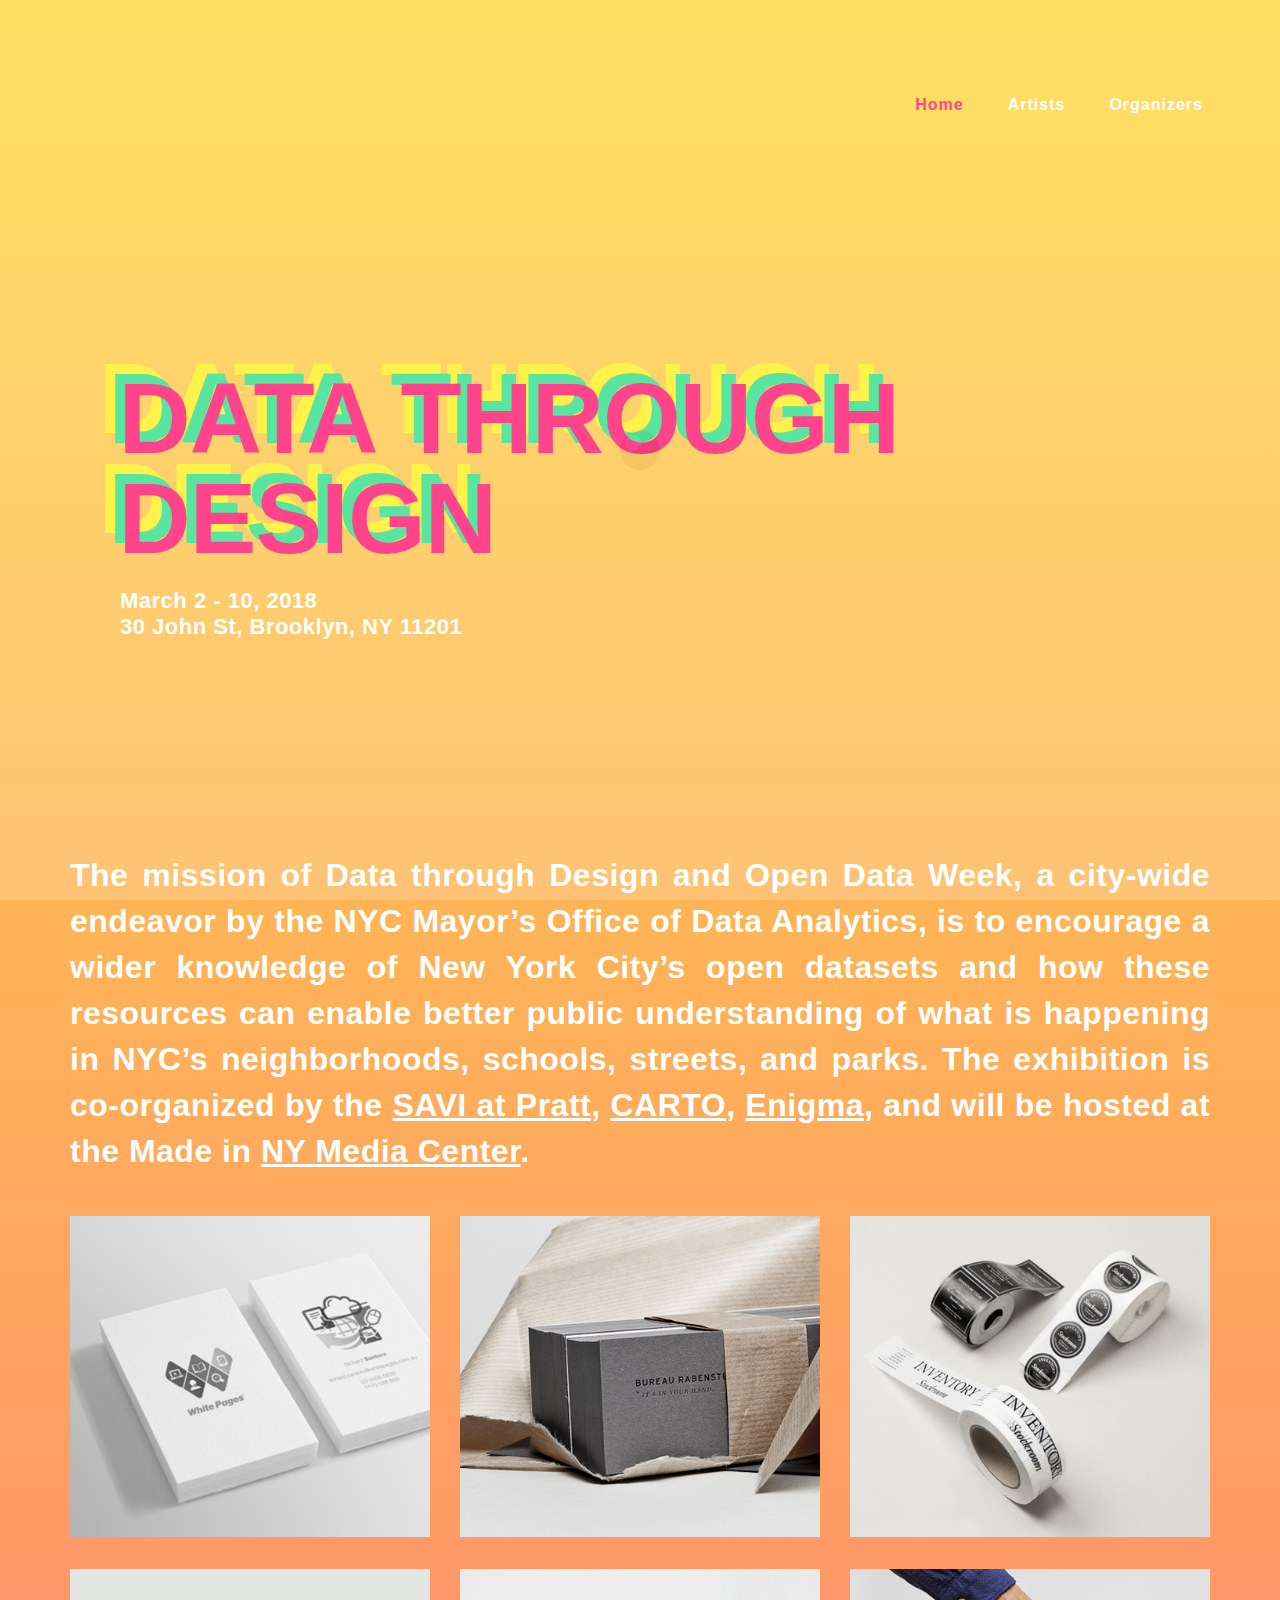
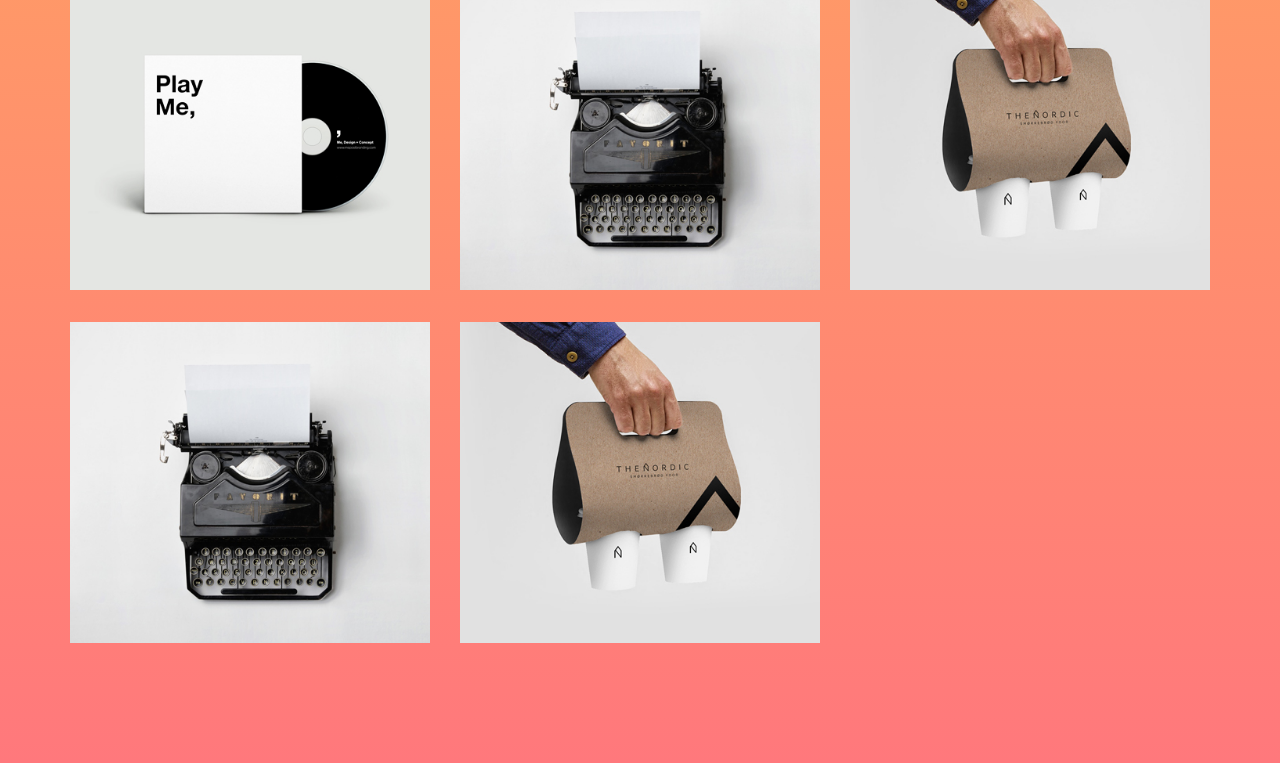
<file: index.html>
<!DOCTYPE html>
<html lang="en">
<head>

<meta charset="UTF-8">
<meta http-equiv="X-UA-Compatible" content="IE=Edge">
<meta name="description" content="">
<meta name="keywords" content="">
<meta name="author" content="">
<meta name="viewport" content="width=device-width, initial-scale=1, maximum-scale=1">

<title>Data Through Design</title>

<link rel="stylesheet" href="css/bootstrap.min.css">
<link rel="stylesheet" href="css/font-awesome.min.css">

<!-- Main css -->
<link rel="stylesheet" href="css/style.css">
<link href="https://fonts.googleapis.com/css?family=Work+Sans:300,400,700" rel="stylesheet">
<link href="https://fonts.googleapis.com/css?family=Montserrat" rel="stylesheet">
</head>
<body>

<!-- PRE LOADER -->

<div class="preloader">
     <div class="sk-spinner sk-spinner-wordpress">
          <span class="sk-inner-circle"></span>
     </div>
</div>

<!-- Navigation section  -->

<div class="navbar navbar-default navbar-static-top" role="navigation">
     <div class="container">

          <div class="navbar-header">
               <button class="navbar-toggle" data-toggle="collapse" data-target=".navbar-collapse">
                    <span class="icon icon-bar"></span>
                    <span class="icon icon-bar"></span>
                    <span class="icon icon-bar"></span>
               </button>
            <!--    <a href="index.html" class="navbar-brand"><i class="fa fa-magnet"></i></a> -->
          </div>
          <div class="collapse navbar-collapse">
               <ul class="nav navbar-nav navbar-right">
                    <li class="active"><a href="index.html">Home</a></li>
                    <!-- <li><a href="about.html">Our Studio</a></li> -->
                    <li><a href="blog.html">Artists</a></li>
                    <li><a href="contact.html">Organizers</a></li>
               </ul>
          </div>

  </div>
</div>

<!-- Home Section -->

<section id="home">
     <div class="container">
          <div class="row">

               <div class="col-md-12 col-sm-12">
                     <h1 class="intro-title" > <span id="text3">DATA THROUGH DESIGN  </span><span id="text2">DATA THROUGH DESIGN  </span><span id="text0">DATA THROUGH DESIGN  </span></h1>
                    <!-- <hr> -->
                    <h2 class = 'title-desc'>
                    <span>March 2 - 10, 2018 </span>
                    <br>
                    <span>30 John St, Brooklyn, NY 11201</span>
                </h2>
               </div>

          </div>
     </div>
</section>

<!-- Portfolio Section -->

<section id="portfolio">
     <div class="container">
          <div class='row'>
               <div class="col-md-12 col-sm-12 text-center">
                    <h2>The mission of Data through Design and Open Data Week, a city-wide endeavor by the NYC Mayor’s Office of Data Analytics, is to encourage a wider knowledge of New York City’s open datasets and how these resources can enable better public understanding of what is happening in NYC’s neighborhoods, schools, streets, and parks. The exhibition is co-organized by the  <a href="https://commons.pratt.edu/savi/" target="_blank"><u>SAVI at Pratt</u></a>, <a href="https://carto.com" target="_blank"><u>CARTO</u></a>, <a href="https://www.enigma.com/" target="_blank"><u>Enigma</u></a>, and will be hosted at the Made in <a href="http://nymediacenter.com/"><u>NY Media Center</u></a>. 
                     </h2>
               </div>

          </div>
          <div class="row">

               <div class="col-md-4 col-sm-6">
                    <a href="single-project.html">
                         <div class="portfolio-thumb">
                              <img src="images/portfolio-img1.jpg" class="img-responsive" alt="Portfolio">
                                   <div class="portfolio-overlay">
                                        <div class="portfolio-item">
                                             <h3>Project Name</h3>
                                             <small>Brand Identity</small>
                                        </div>
                                   </div>
                         </div>
                    </a>
               </div>

               <div class="col-md-4 col-sm-6">
                    <a href="single-project.html">
                         <div class="portfolio-thumb">
                              <img src="images/portfolio-img2.jpg" class="img-responsive" alt="Portfolio">
                                   <div class="portfolio-overlay">
                                        <div class="portfolio-item">
                                             <h3>Project Name</h3>
                                             <small>Web Development</small>
                                        </div>
                                   </div>
                         </div>
                    </a>
               </div>

               <div class="col-md-4 col-sm-6">
                    <a href="single-project.html">
                         <div class="portfolio-thumb">
                              <img src="images/portfolio-img3.jpg" class="img-responsive" alt="Portfolio">
                                   <div class="portfolio-overlay">
                                        <div class="portfolio-item">
                                             <h3>Project Name</h3>
                                             <small>Mobile App</small>
                                        </div>
                                   </div>
                         </div>
                    </a>
               </div>

               <div class="col-md-4 col-sm-6">
                    <a href="single-project.html">
                         <div class="portfolio-thumb">
                              <img src="images/portfolio-img4.jpg" class="img-responsive" alt="Portfolio">
                                   <div class="portfolio-overlay">
                                        <div class="portfolio-item">
                                             <h3>Project Name</h3>
                                             <small>Logo Design</small>
                                        </div>
                                   </div>
                         </div>
                    </a>
               </div>

               <div class="col-md-4 col-sm-6">
                    <a href="single-project.html">
                         <div class="portfolio-thumb">
                              <img src="images/portfolio-img5.jpg" class="img-responsive" alt="Portfolio">
                                   <div class="portfolio-overlay">
                                        <div class="portfolio-item">
                                             <h3>Project Name</h3>
                                             <small>Social marketing</small>
                                        </div>
                                   </div>
                         </div>
                    </a>
               </div>

               <div class="col-md-4 col-sm-6">
                    <a href="single-project.html">
                         <div class="portfolio-thumb">
                              <img src="images/portfolio-img6.jpg" class="img-responsive" alt="Portfolio">
                                   <div class="portfolio-overlay">
                                        <div class="portfolio-item">
                                             <h3>Project Name</h3>
                                             <small>Fyler Design</small>
                                        </div>
                                   </div>
                         </div>
                    </a>
               </div>
               <div class="col-md-4 col-sm-6">
                    <a href="single-project.html">
                         <div class="portfolio-thumb">
                              <img src="images/portfolio-img5.jpg" class="img-responsive" alt="Portfolio">
                                   <div class="portfolio-overlay">
                                        <div class="portfolio-item">
                                             <h3>Project Name</h3>
                                             <small>Social marketing</small>
                                        </div>
                                   </div>
                         </div>
                    </a>
               </div>

               <div class="col-md-4 col-sm-6">
                    <a href="single-project.html">
                         <div class="portfolio-thumb">
                              <img src="images/portfolio-img6.jpg" class="img-responsive" alt="Portfolio">
                                   <div class="portfolio-overlay">
                                        <div class="portfolio-item">
                                             <h3>Project Name</h3>
                                             <small>Fyler Design</small>
                                        </div>
                                   </div>
                         </div>
                    </a>
               </div>

               <!-- <div class="col-md-12 col-sm-12 text-center">
                    <h3>hello, if you interest working together. just send message <a href="contact.html">contact page</a></h3>
               </div> -->

          </div>
     </div>
</section>

<!-- Footer Section -->

<!-- <footer>
     <div class="container">
          <div class="row">

               <div class="col-md-3 col-sm-3">
                    <i class="fa fa-magnet"></i>
               </div>

               <div class="col-md-4 col-sm-4">
                    <p>124 Market Street, Suite 3570 San Francisco, CA 3042 United States</p>
               </div>

               <div class="col-md-offset-1 col-md-4 col-sm-offset-1 col-sm-3">
                    <p><a href="mailto:youremail@gmail.com">hello@yourstudio.co</a></p>
                    <p>(+01) 2048937 / 02 203403</p>
               </div>

               <div class="clearfix col-md-12 col-sm-12">
                    <hr>
               </div>

               <div class="col-md-6 col-sm-6">
                    <div class="footer-copyright">
                         <p>© 2016 Magnet Studio | All Rights Reserved.</p>
                    </div>
               </div>

               <div class="col-md-6 col-sm-6">
                    <ul class="social-icon">
                         <li><a href="#" class="fa fa-facebook"></a></li>
                         <li><a href="#" class="fa fa-twitter"></a></li>
                         <li><a href="#" class="fa fa-linkedin"></a></li>
                    </ul>
               </div>
               
          </div>
     </div>
</footer>
 -->

<!-- SCRIPTS -->

<script src="js/jquery.js"></script>
<script src="js/bootstrap.min.js"></script>
<script src="js/custom.js"></script>

</body>
</html>
</file>
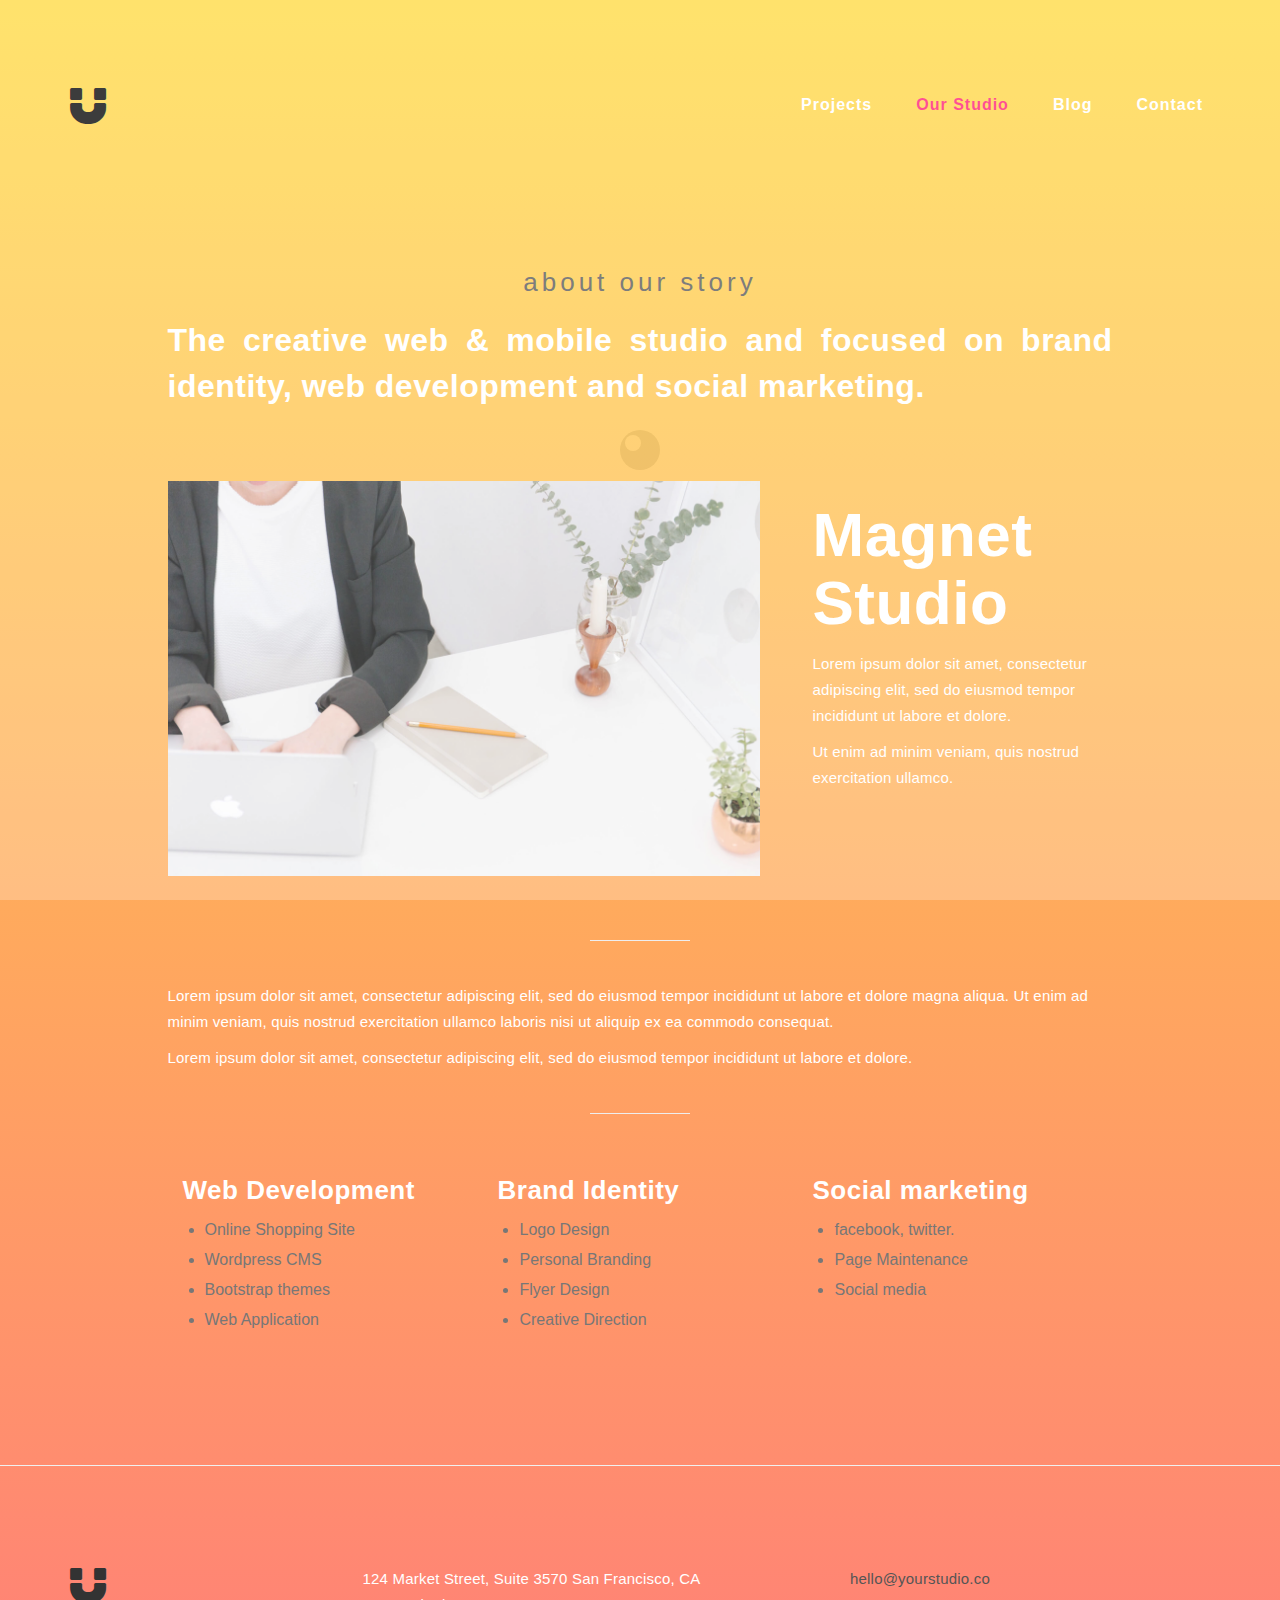
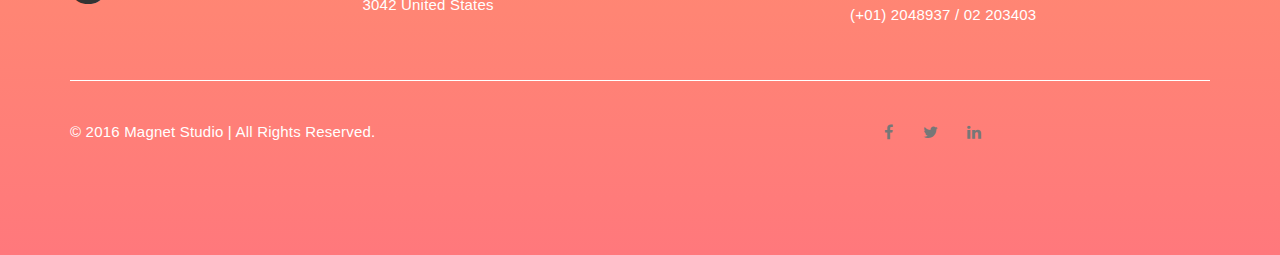
<file: about.html>
<!DOCTYPE html>
<html lang="en">
<head>

<meta charset="UTF-8">
<meta http-equiv="X-UA-Compatible" content="IE=Edge">
<meta name="description" content="">
<meta name="keywords" content="">
<meta name="author" content="">
<meta name="viewport" content="width=device-width, initial-scale=1, maximum-scale=1">

<title>Magnet - Minimal Portfolio Template</title>

<link rel="stylesheet" href="css/bootstrap.min.css">
<link rel="stylesheet" href="css/font-awesome.min.css">

<!-- Main css -->
<link rel="stylesheet" href="css/style.css">
<link href="https://fonts.googleapis.com/css?family=Work+Sans:300,400,700" rel="stylesheet">

</head>
<body>

<!-- PRE LOADER -->

<div class="preloader">
     <div class="sk-spinner sk-spinner-wordpress">
          <span class="sk-inner-circle"></span>
     </div>
</div>

<!-- Navigation section  -->

<div class="navbar navbar-default navbar-static-top" role="navigation">
     <div class="container">

          <div class="navbar-header">
               <button class="navbar-toggle" data-toggle="collapse" data-target=".navbar-collapse">
                    <span class="icon icon-bar"></span>
                    <span class="icon icon-bar"></span>
                    <span class="icon icon-bar"></span>
               </button>
               <a href="index.html" class="navbar-brand"><i class="fa fa-magnet"></i></a>
          </div>
          <div class="collapse navbar-collapse">
               <ul class="nav navbar-nav navbar-right">
                    <li><a href="index.html">Projects</a></li>
                    <li class="active"><a href="about.html">Our Studio</a></li>
                    <li><a href="blog.html">Blog</a></li>
                    <li><a href="contact.html">Contact</a></li>
               </ul>
          </div>

  </div>
</div>


<!-- About Section -->

<section id="about">
     <div class="container">
          <div class="row">

               <div class="col-md-offset-1 col-md-10 col-sm-12">
                    <div class="section-title">
                         <h3>about our story</h3>
                         <h2>The creative web & mobile studio and focused on brand identity, web development and social marketing.</h2>
                    </div>

                    <div class="col-md-8 col-sm-12">
                         <img src="images/about-image.jpg" class="img-responsive" alt="About">
                    </div>

                    <div class="col-md-4 col-sm-12">
                         <h1>Magnet Studio</h1>
                         <p>Lorem ipsum dolor sit amet, consectetur adipiscing elit, sed do eiusmod tempor incididunt ut labore et dolore.</p>
                         <p>Ut enim ad minim veniam, quis nostrud exercitation ullamco.</p>
                    </div>

                    <div class="clearfix"></div>

                     <hr>

                    <p>Lorem ipsum dolor sit amet, consectetur adipiscing elit, sed do eiusmod tempor incididunt ut labore et dolore magna aliqua. Ut enim ad minim veniam, quis nostrud exercitation ullamco laboris nisi ut aliquip ex ea commodo consequat.</p>
                    <p>Lorem ipsum dolor sit amet, consectetur adipiscing elit, sed do eiusmod tempor incididunt ut labore et dolore.</p>

                    <hr>

                    <div class="col-md-4 col-sm-6">
                         <h3>Web Development</h3>
                         <ul>
                              <li>Online Shopping Site</li>
                              <li>Wordpress CMS</li>
                              <li>Bootstrap themes</li>
                              <li>Web Application</li>
                         </ul>
                    </div>

                    <div class="col-md-4 col-sm-6">
                         <h3>Brand Identity</h3>
                         <ul>
                              <li>Logo Design</li>
                              <li>Personal Branding</li>
                              <li>Flyer Design</li>
                              <li>Creative Direction</li>
                         </ul>
                    </div>

                    <div class="col-md-4 col-sm-6">
                         <h3>Social marketing</h3>
                         <ul>
                              <li>facebook, twitter.</li>
                              <li>Page Maintenance</li>
                              <li>Social media</li>
                         </ul>
                    </div>
               </div>

          </div>
     </div>
</section>

<!-- Footer Section -->

<footer>
     <div class="container">
          <div class="row">

               <div class="col-md-3 col-sm-3">
                    <i class="fa fa-magnet"></i>
               </div>

               <div class="col-md-4 col-sm-4">
                    <p>124 Market Street, Suite 3570 San Francisco, CA 3042 United States</p>
               </div>

               <div class="col-md-offset-1 col-md-4 col-sm-offset-1 col-sm-3">
                    <p><a href="mailto:youremail@gmail.com">hello@yourstudio.co</a></p>
                    <p>(+01) 2048937 / 02 203403</p>
               </div>

               <div class="clearfix col-md-12 col-sm-12">
                    <hr>
               </div>

               <div class="col-md-6 col-sm-6">
                    <div class="footer-copyright">
                         <p>© 2016 Magnet Studio | All Rights Reserved.</p>
                    </div>
               </div>

               <div class="col-md-6 col-sm-6">
                    <ul class="social-icon">
                         <li><a href="#" class="fa fa-facebook"></a></li>
                         <li><a href="#" class="fa fa-twitter"></a></li>
                         <li><a href="#" class="fa fa-linkedin"></a></li>
                    </ul>
               </div>
               
          </div>
     </div>
</footer>


<!-- SCRIPTS -->

<script src="js/jquery.js"></script>
<script src="js/bootstrap.min.js"></script>
<script src="js/custom.js"></script>

</body>
</html>
</file>
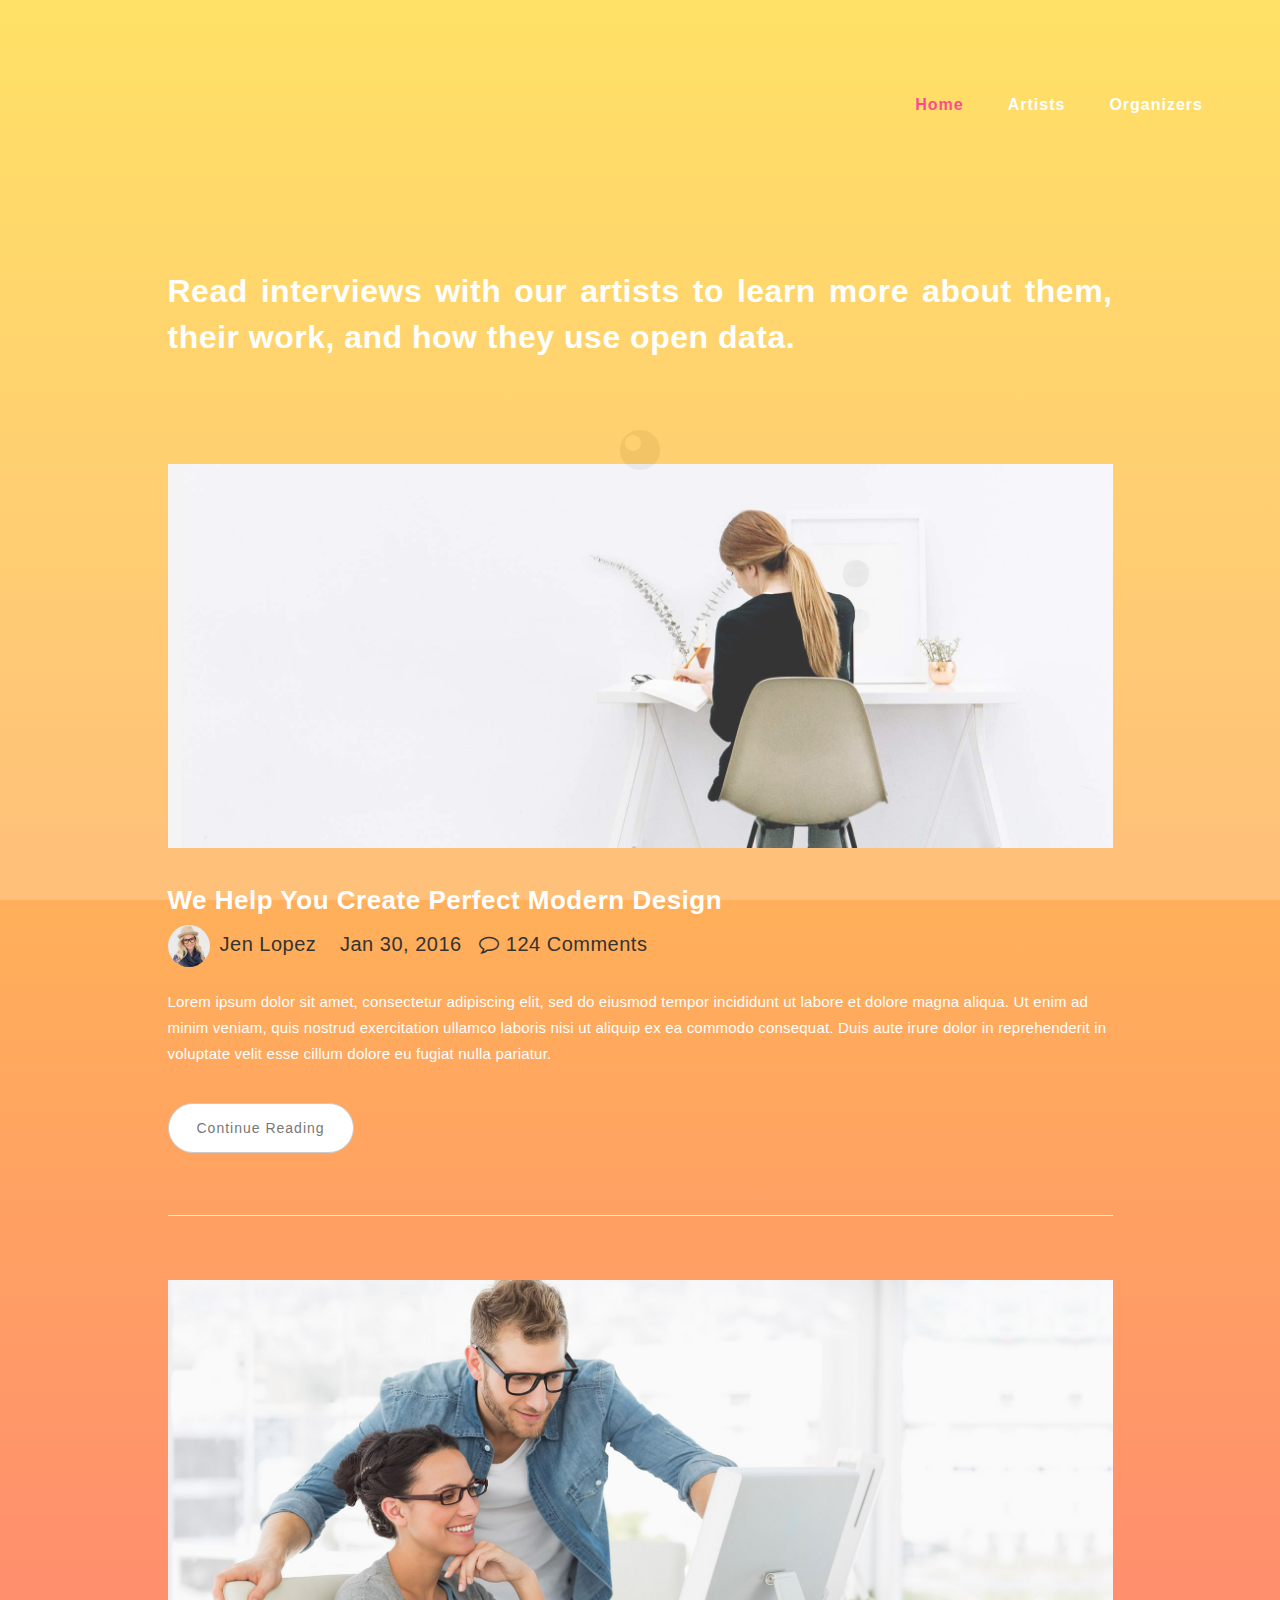
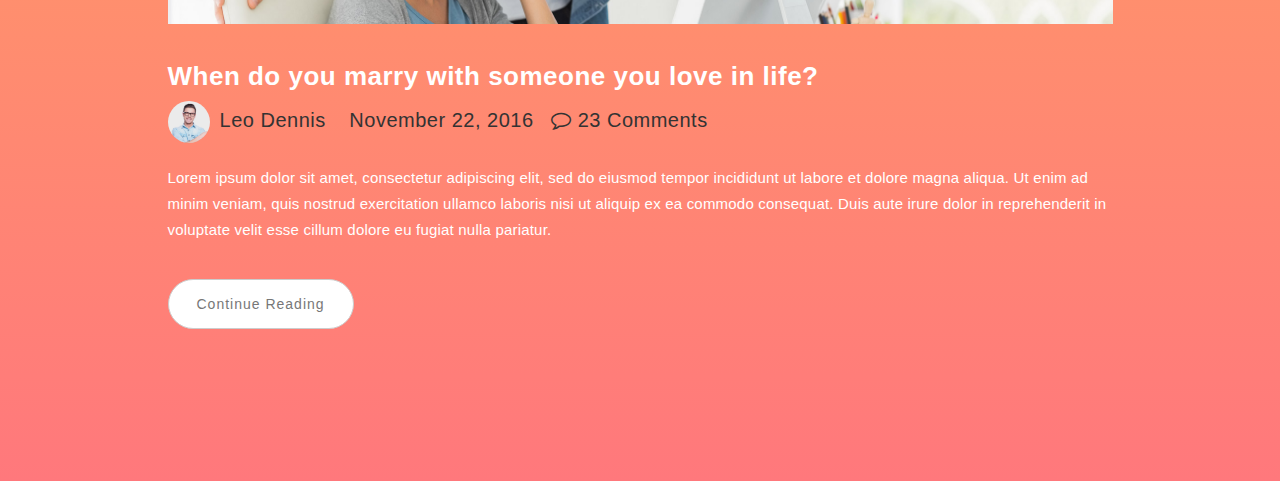
<file: blog.html>
<!DOCTYPE html>
<html lang="en">
<head>

<meta charset="UTF-8">
<meta http-equiv="X-UA-Compatible" content="IE=Edge">
<meta name="description" content="">
<meta name="keywords" content="">
<meta name="author" content="">
<meta name="viewport" content="width=device-width, initial-scale=1, maximum-scale=1">

<title>Data Through Design</title>

<link rel="stylesheet" href="css/bootstrap.min.css">
<link rel="stylesheet" href="css/font-awesome.min.css">

<!-- Main css -->
<link rel="stylesheet" href="css/style.css">
<link href="https://fonts.googleapis.com/css?family=Work+Sans:300,400,700" rel="stylesheet">
<link href="https://fonts.googleapis.com/css?family=Montserrat" rel="stylesheet">
</head>
<body>

<!-- PRE LOADER -->

<div class="preloader">
     <div class="sk-spinner sk-spinner-wordpress">
          <span class="sk-inner-circle"></span>
     </div>
</div>

<!-- Navigation section  -->

<div class="navbar navbar-default navbar-static-top" role="navigation">
     <div class="container">

          <div class="navbar-header">
               <button class="navbar-toggle" data-toggle="collapse" data-target=".navbar-collapse">
                    <span class="icon icon-bar"></span>
                    <span class="icon icon-bar"></span>
                    <span class="icon icon-bar"></span>
               </button>
              <!--  <a href="index.html" class="navbar-brand"><i class="fa fa-magnet"></i></a> -->
          </div>
          <div class="collapse navbar-collapse">
               <ul class="nav navbar-nav navbar-right">
                    <li class="active"><a href="index.html">Home</a></li>
                    <!-- <li><a href="about.html">Our Studio</a></li> -->
                    <li><a href="blog.html">Artists</a></li>
                    <li><a href="contact.html">Organizers</a></li>
               </ul>
          </div>

  </div>
</div>


<!-- Blog Section -->

<section id="blog">
     <div class="container">
          <div class="row">

               <div class="col-md-offset-1 col-md-10 col-sm-12">
                    <div class="section-title">
                         <h2>Read interviews with our artists to learn more about them, their work, and how they use open data.</h2>
                    </div>

                    <div class="blog-post-thumb">
                         <div class="blog-post-image">
                              <a href="single-post.html">
                                   <img src="images/blog-image1.jpg" class="img-responsive" alt="Blog Image">
                              </a>
                         </div>
                         <div class="blog-post-title">
                              <h3><a href="single-post.html">We Help You Create Perfect Modern Design</a></h3>
                         </div>
                         <div class="blog-post-format">
                              <span><a href="#"><img src="images/author-image1.jpg" class="img-responsive img-circle"> Jen Lopez</a></span>
                              <span><i class="fa fa-date"></i> Jan 30, 2016</span>
                              <span><a href="#"><i class="fa fa-comment-o"></i> 124 Comments</a></span>
                         </div>
                         <div class="blog-post-des">
                              <p>Lorem ipsum dolor sit amet, consectetur adipiscing elit, sed do eiusmod tempor incididunt ut labore et dolore magna aliqua. Ut enim ad minim veniam, quis nostrud exercitation ullamco laboris nisi ut aliquip ex ea commodo consequat. Duis aute irure dolor in reprehenderit in voluptate velit esse cillum dolore eu fugiat nulla pariatur.</p>
                              <a href="single-post.html" class="btn btn-default">Continue Reading</a>
                         </div>
                    </div>

                    <div class="blog-post-thumb">
                         <div class="blog-post-image">
                              <a href="single-post.html">
                                   <img src="images/blog-image2.jpg" class="img-responsive" alt="Blog Image">
                              </a>
                         </div>
                         <div class="blog-post-title">
                              <h3><a href="single-post.html">When do you marry with someone you love in life?</a></h3>
                         </div>
                         <div class="blog-post-format">
                              <span><a href="#"><img src="images/author-image2.jpg" class="img-responsive img-circle"> Leo Dennis</a></span>
                              <span><i class="fa fa-date"></i> November 22, 2016</span>
                              <span><a href="#"><i class="fa fa-comment-o"></i> 23 Comments</a></span>
                         </div>
                         <div class="blog-post-des">
                              <p>Lorem ipsum dolor sit amet, consectetur adipiscing elit, sed do eiusmod tempor incididunt ut labore et dolore magna aliqua. Ut enim ad minim veniam, quis nostrud exercitation ullamco laboris nisi ut aliquip ex ea commodo consequat. Duis aute irure dolor in reprehenderit in voluptate velit esse cillum dolore eu fugiat nulla pariatur.</p>
                              <a href="single-post.html" class="btn btn-default">Continue Reading</a>
                         </div>
                    </div>
               </div>

          </div>
     </div>
</section>

<!-- Footer Section -->

<!-- <footer>
     <div class="container">
          <div class="row">

               <div class="col-md-3 col-sm-3">
                    <i class="fa fa-magnet"></i>
               </div>

               <div class="col-md-4 col-sm-4">
                    <p>124 Market Street, Suite 3570 San Francisco, CA 3042 United States</p>
               </div>

               <div class="col-md-offset-1 col-md-4 col-sm-offset-1 col-sm-3">
                    <p><a href="mailto:youremail@gmail.com">hello@yourstudio.co</a></p>
                    <p>(+01) 2048937 / 02 203403</p>
               </div>

               <div class="clearfix col-md-12 col-sm-12">
                    <hr>
               </div>

               <div class="col-md-6 col-sm-6">
                    <div class="footer-copyright">
                         <p>© 2016 Magnet Studio | All Rights Reserved.</p>
                    </div>
               </div>

               <div class="col-md-6 col-sm-6">
                    <ul class="social-icon">
                         <li><a href="#" class="fa fa-facebook"></a></li>
                         <li><a href="#" class="fa fa-twitter"></a></li>
                         <li><a href="#" class="fa fa-linkedin"></a></li>
                    </ul>
               </div>
               
          </div>
     </div>
</footer>
 -->

<!-- SCRIPTS -->

<script src="js/jquery.js"></script>
<script src="js/bootstrap.min.js"></script>
<script src="js/custom.js"></script>

</body>
</html>
</file>
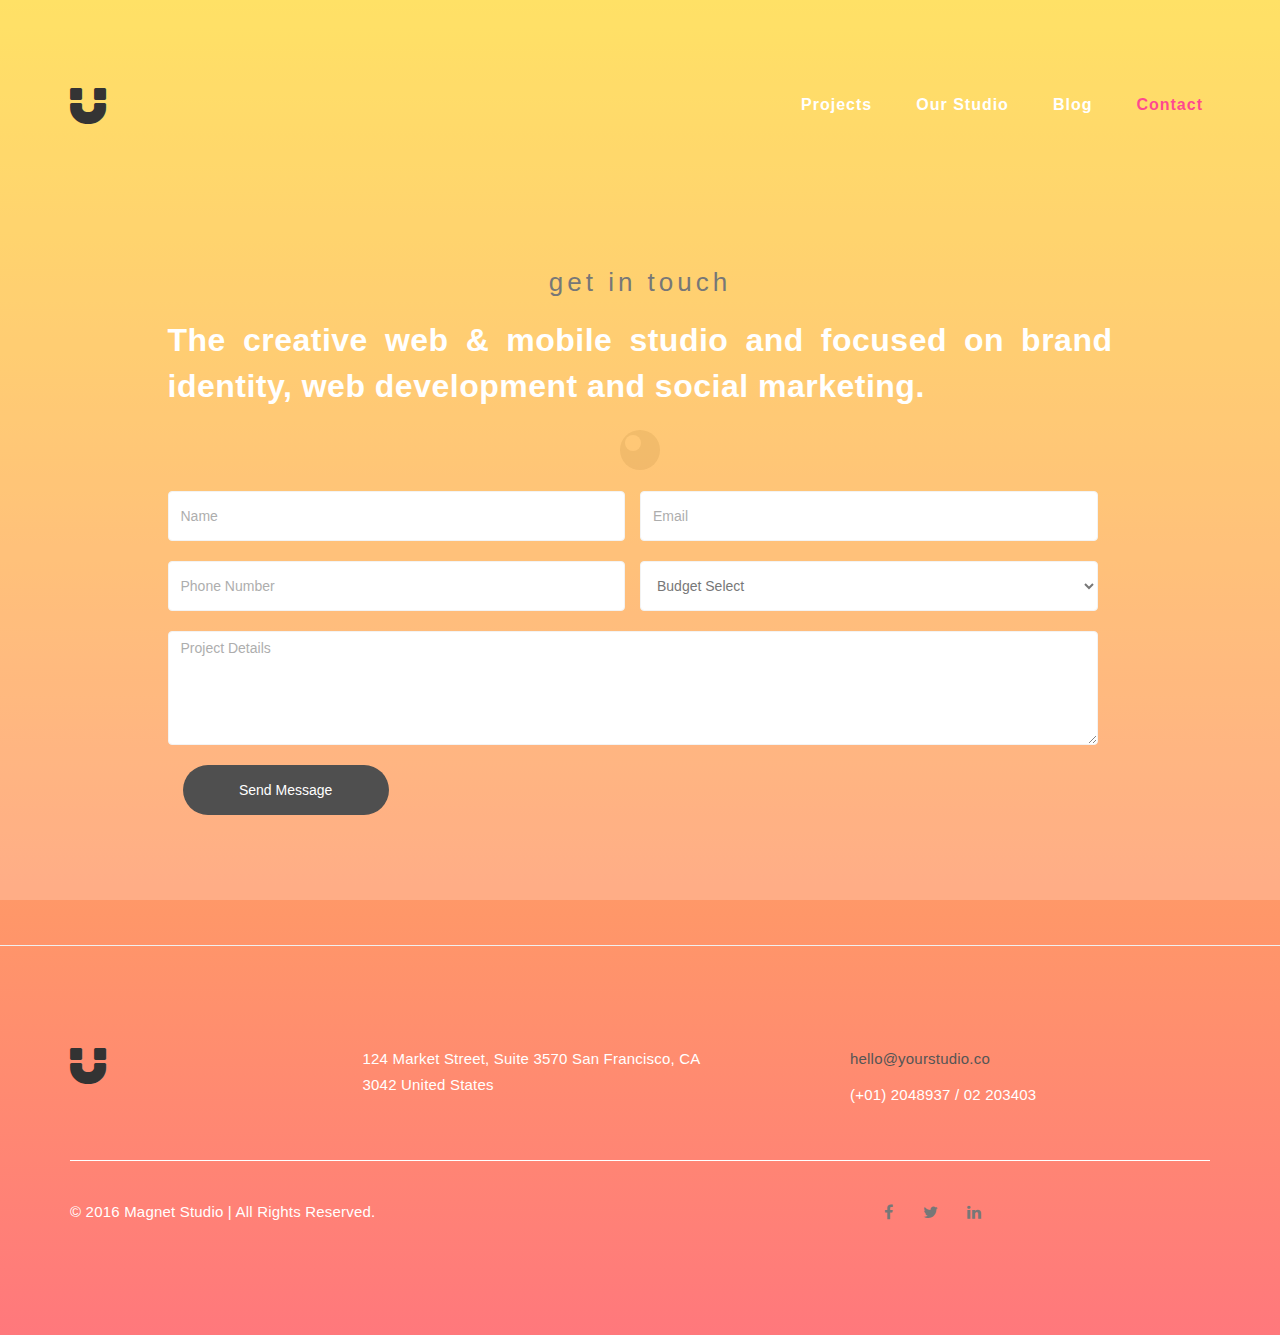
<file: contact.html>
<!DOCTYPE html>
<html lang="en">
<head>

<meta charset="UTF-8">
<meta http-equiv="X-UA-Compatible" content="IE=Edge">
<meta name="description" content="">
<meta name="keywords" content="">
<meta name="author" content="">
<meta name="viewport" content="width=device-width, initial-scale=1, maximum-scale=1">

<title>Magnet - Minimal Portfolio Template</title>

<link rel="stylesheet" href="css/bootstrap.min.css">
<link rel="stylesheet" href="css/font-awesome.min.css">

<!-- Main css -->
<link rel="stylesheet" href="css/style.css">
<link href="https://fonts.googleapis.com/css?family=Work+Sans:300,400,700" rel="stylesheet">

</head>
<body>

<!-- PRE LOADER -->

<div class="preloader">
     <div class="sk-spinner sk-spinner-wordpress">
          <span class="sk-inner-circle"></span>
     </div>
</div>

<!-- Navigation section  -->

<div class="navbar navbar-default navbar-static-top" role="navigation">
     <div class="container">

          <div class="navbar-header">
               <button class="navbar-toggle" data-toggle="collapse" data-target=".navbar-collapse">
                    <span class="icon icon-bar"></span>
                    <span class="icon icon-bar"></span>
                    <span class="icon icon-bar"></span>
               </button>
               <a href="index.html" class="navbar-brand"><i class="fa fa-magnet"></i></a>
          </div>
          <div class="collapse navbar-collapse">
               <ul class="nav navbar-nav navbar-right">
                    <li><a href="index.html">Projects</a></li>
                    <li><a href="about.html">Our Studio</a></li>
                    <li><a href="blog.html">Blog</a></li>
                    <li class="active"><a href="contact.html">Contact</a></li>
               </ul>
          </div>

  </div>
</div>


<!-- Contact Section -->

<section id="contact">
     <div class="container">
          <div class="row">

               <div class="col-md-offset-1 col-md-10 col-sm-12">
                    <div class="section-title">
                         <h3>get in touch</h3>
                         <h2>The creative web & mobile studio and focused on brand identity, web development and social marketing.</h2>
                    </div>

                    <form action="#" method="post">
                         <div class="col-md-6 col-sm-6">
                              <input type="text" class="form-control" placeholder="Name">
                         </div>
                         <div class="col-md-6 col-sm-6">
                              <input type="email" class="form-control" placeholder="Email">
                         </div>
                         <div class="col-md-6 col-sm-6">
                              <input type="telephone" class="form-control" placeholder="Phone Number">
                         </div>
                         <div class="col-md-6 col-sm-6">
                              <select class="form-control">
                                   <option>Budget Select</option>
                                   <option>$1200 to $1600</option>
                                   <option>$2200 to $2400</option>
                                   <option>$2500 to $3800</option>
                              </select>
                         </div>
                         <div class="col-md-12 col-sm-12"> 
                              <textarea class="form-control" rows="5" placeholder="Project Details"></textarea>
                         </div>
                         <div class="col-md-3 col-sm-4">
                              <input type="submit" class="form-control" value="Send Message">
                         </div>
                    </form>
               </div>

          </div>
     </div>
</section>

<!-- Footer Section -->

<footer>
     <div class="container">
          <div class="row">

               <div class="col-md-3 col-sm-3">
                    <i class="fa fa-magnet"></i>
               </div>

               <div class="col-md-4 col-sm-4">
                    <p>124 Market Street, Suite 3570 San Francisco, CA 3042 United States</p>
               </div>

               <div class="col-md-offset-1 col-md-4 col-sm-offset-1 col-sm-3">
                    <p><a href="mailto:youremail@gmail.com">hello@yourstudio.co</a></p>
                    <p>(+01) 2048937 / 02 203403</p>
               </div>

               <div class="clearfix col-md-12 col-sm-12">
                    <hr>
               </div>

               <div class="col-md-6 col-sm-6">
                    <div class="footer-copyright">
                         <p>© 2016 Magnet Studio | All Rights Reserved.</p>
                    </div>
               </div>

               <div class="col-md-6 col-sm-6">
                    <ul class="social-icon">
                         <li><a href="#" class="fa fa-facebook"></a></li>
                         <li><a href="#" class="fa fa-twitter"></a></li>
                         <li><a href="#" class="fa fa-linkedin"></a></li>
                    </ul>
               </div>
               
          </div>
     </div>
</footer>


<!-- SCRIPTS -->

<script src="js/jquery.js"></script>
<script src="js/bootstrap.min.js"></script>
<script src="js/custom.js"></script>

</body>
</html>
</file>
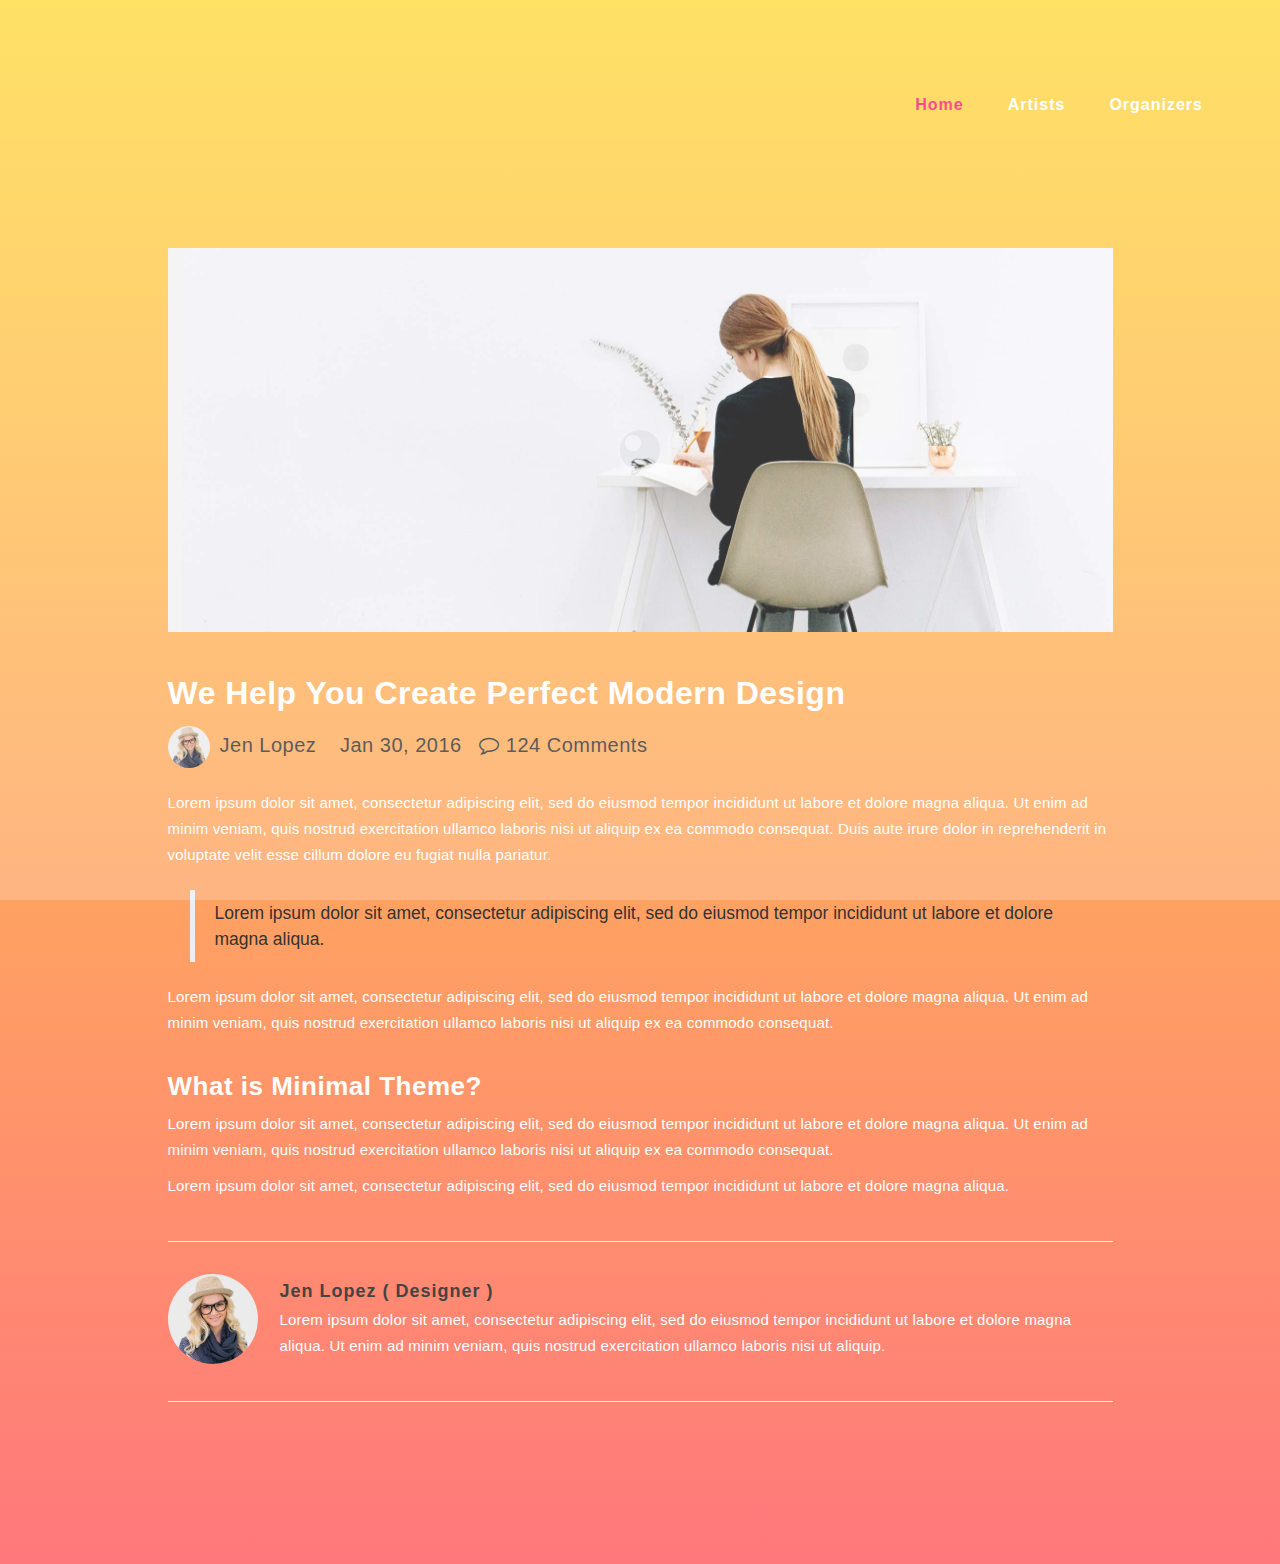
<file: single-post.html>
<!DOCTYPE html>
<html lang="en">
<head>

<meta charset="UTF-8">
<meta http-equiv="X-UA-Compatible" content="IE=Edge">
<meta name="description" content="">
<meta name="keywords" content="">
<meta name="author" content="">
<meta name="viewport" content="width=device-width, initial-scale=1, maximum-scale=1">

<title>Data Through Design</title>

<link rel="stylesheet" href="css/bootstrap.min.css">
<link rel="stylesheet" href="css/font-awesome.min.css">

<!-- Main css -->
<link rel="stylesheet" href="css/style.css">
<link href="https://fonts.googleapis.com/css?family=Work+Sans:300,400,700" rel="stylesheet">
<link href="https://fonts.googleapis.com/css?family=Montserrat" rel="stylesheet">
</head>
<body>

<!-- PRE LOADER -->

<div class="preloader">
     <div class="sk-spinner sk-spinner-wordpress">
          <span class="sk-inner-circle"></span>
     </div>
</div>

<!-- Navigation section  -->

<div class="navbar navbar-default navbar-static-top" role="navigation">
     <div class="container">

          <div class="navbar-header">
               <button class="navbar-toggle" data-toggle="collapse" data-target=".navbar-collapse">
                    <span class="icon icon-bar"></span>
                    <span class="icon icon-bar"></span>
                    <span class="icon icon-bar"></span>
               </button>
              <!--  <a href="index.html" class="navbar-brand"><i class="fa fa-magnet"></i></a> -->
          </div>
          <div class="collapse navbar-collapse">
               <ul class="nav navbar-nav navbar-right">
                    <li class="active"><a href="index.html">Home</a></li>
                    <!-- <li><a href="about.html">Our Studio</a></li> -->
                   <li><a href="blog.html">Artists</a></li>
                    <li><a href="contact.html">Organizers</a></li>
               </ul>
          </div>

  </div>
</div>

<!-- Blog Single Post Section -->

<section id="blog-single-post">
     <div class="container">
          <div class="row">

               <div class="col-md-offset-1 col-md-10 col-sm-12">
                    <div class="blog-single-post-thumb">
                         <div class="blog-post-image">
                              <img src="images/blog-image1.jpg" class="img-responsive" alt="Blog Image">
                         </div>

                         <div class="blog-post-title">
                              <h2>We Help You Create Perfect Modern Design</a></h2>
                         </div>

                         <div class="blog-post-format">
                              <span><a href="#"><img src="images/author-image1.jpg" class="img-responsive img-circle"> Jen Lopez</a></span>
                              <span><i class="fa fa-date"></i> Jan 30, 2016</span>
                              <span><a href="#"><i class="fa fa-comment-o"></i> 124 Comments</a></span>
                         </div>

                         <div class="blog-post-des">
                              <p>Lorem ipsum dolor sit amet, consectetur adipiscing elit, sed do eiusmod tempor incididunt ut labore et dolore magna aliqua. <strong>Ut enim ad minim veniam, quis nostrud exercitation ullamco laboris nisi</strong> ut aliquip ex ea commodo consequat. Duis aute irure dolor in reprehenderit in voluptate velit esse cillum dolore eu fugiat nulla pariatur.</p>
                              <blockquote>Lorem ipsum dolor sit amet, consectetur adipiscing elit, sed do eiusmod tempor incididunt ut labore et dolore magna aliqua. </blockquote>
                              <p>Lorem ipsum dolor sit amet, consectetur adipiscing elit, sed do eiusmod tempor incididunt ut labore et dolore magna aliqua. <strong>Ut enim ad minim veniam, quis nostrud</strong> exercitation ullamco laboris nisi ut aliquip ex ea commodo consequat.</p>
                              <h3>What is Minimal Theme?</h3>
                              <p>Lorem ipsum dolor sit amet, consectetur adipiscing elit, sed do eiusmod tempor incididunt ut labore et dolore magna aliqua. Ut enim ad minim veniam, quis nostrud exercitation ullamco laboris nisi ut aliquip ex ea commodo consequat.</p>
                              <p>Lorem ipsum dolor sit amet, consectetur adipiscing elit, sed do eiusmod tempor incididunt ut labore et dolore magna aliqua.</p>
                         </div>

                         <div class="blog-author">
                              <div class="media">
                                   <div class="media-object pull-left">
                                        <img src="images/author-image1.jpg" class="img-circle img-responsive" alt="blog">
                                   </div>
                                   <div class="media-body">
                                        <h3 class="media-heading"><a href="#">Jen Lopez ( Designer )</a></h3>
                                        <p>Lorem ipsum dolor sit amet, consectetur adipiscing elit, sed do eiusmod tempor incididunt ut labore et dolore magna aliqua. Ut enim ad minim veniam, quis nostrud exercitation ullamco laboris nisi ut aliquip.</p>
                                   </div>
                              </div>
                         </div>

                        <!--  <div class="blog-comment">
                              <h3>2 Comments</h3>
                                   <div class="media">
                                        <div class="media-object pull-left">
                                             <img src="images/comment-image1.jpg" class="img-responsive img-circle" alt="Blog Image">
                                        </div>
                                        <div class="media-body">
                                             <h3 class="media-heading">David Jones</h3>
                                             <span>7 months ago</span>
                                             <p>Lorem ipsum dolor sit amet, maecenas eget vestibulum justo imperdiet, wisi risus purus augue vulputate voluptate neque, curabitur.</p>
                                        </div>
                                   </div>
                                   <div class="media">
                                        <div class="media-object pull-left">
                                             <img src="images/comment-image2.jpg" class="img-responsive img-circle" alt="Blog Image">
                                        </div>
                                        <div class="media-body">
                                             <h3 class="media-heading">Omar Larus</h3>
                                                  <span>7 months ago</span>
                                                  <p>Lorem ipsum dolor sit amet, maecenas eget vestibulum justo imperdiet, wisi risus purus augue vulputate voluptate neque, curabitur.</p>
                                        </div>
                                   </div>
                         </div>

                         <div class="blog-comment-form">
                              <h3>Leave a Comment</h3>
                                   <form action="#" method="post">
                                        <textarea class="form-control" placeholder="Message" rows="5" name"Your Comments" required></textarea>
                                        <input type="text" class="form-control" placeholder="Name" name="name" required>
                                        <input type="email" class="form-control" placeholder="Email" name="email" required>
                                        <div class="col-md-3 col-sm-4">
                                             <input type="submit" class="form-control" value="Post Your Comment">
                                        </div>
                                   </form>
                         </div> -->
                    </div>
          </div>
     </div>
</section>

<!-- Footer Section -->

<!-- <footer>
     <div class="container">
          <div class="row">

               <div class="col-md-3 col-sm-3">
                    <i class="fa fa-magnet"></i>
               </div>

               <div class="col-md-4 col-sm-4">
                    <p>124 Market Street, Suite 3570 San Francisco, CA 3042 United States</p>
               </div>

               <div class="col-md-offset-1 col-md-4 col-sm-offset-1 col-sm-3">
                    <p><a href="mailto:youremail@gmail.com">hello@yourstudio.co</a></p>
                    <p>(+01) 2048937 / 02 203403</p>
               </div>

               <div class="clearfix col-md-12 col-sm-12">
                    <hr>
               </div>

               <div class="col-md-6 col-sm-6">
                    <div class="footer-copyright">
                         <p>© 2016 Magnet Studio | All Rights Reserved.</p>
                    </div>
               </div>

               <div class="col-md-6 col-sm-6">
                    <ul class="social-icon">
                         <li><a href="#" class="fa fa-facebook"></a></li>
                         <li><a href="#" class="fa fa-twitter"></a></li>
                         <li><a href="#" class="fa fa-linkedin"></a></li>
                    </ul>
               </div>
               
          </div>
     </div>
</footer> -->


<!-- SCRIPTS -->

<script src="js/jquery.js"></script>
<script src="js/bootstrap.min.js"></script>
<script src="js/custom.js"></script>

</body>
</html>
</file>
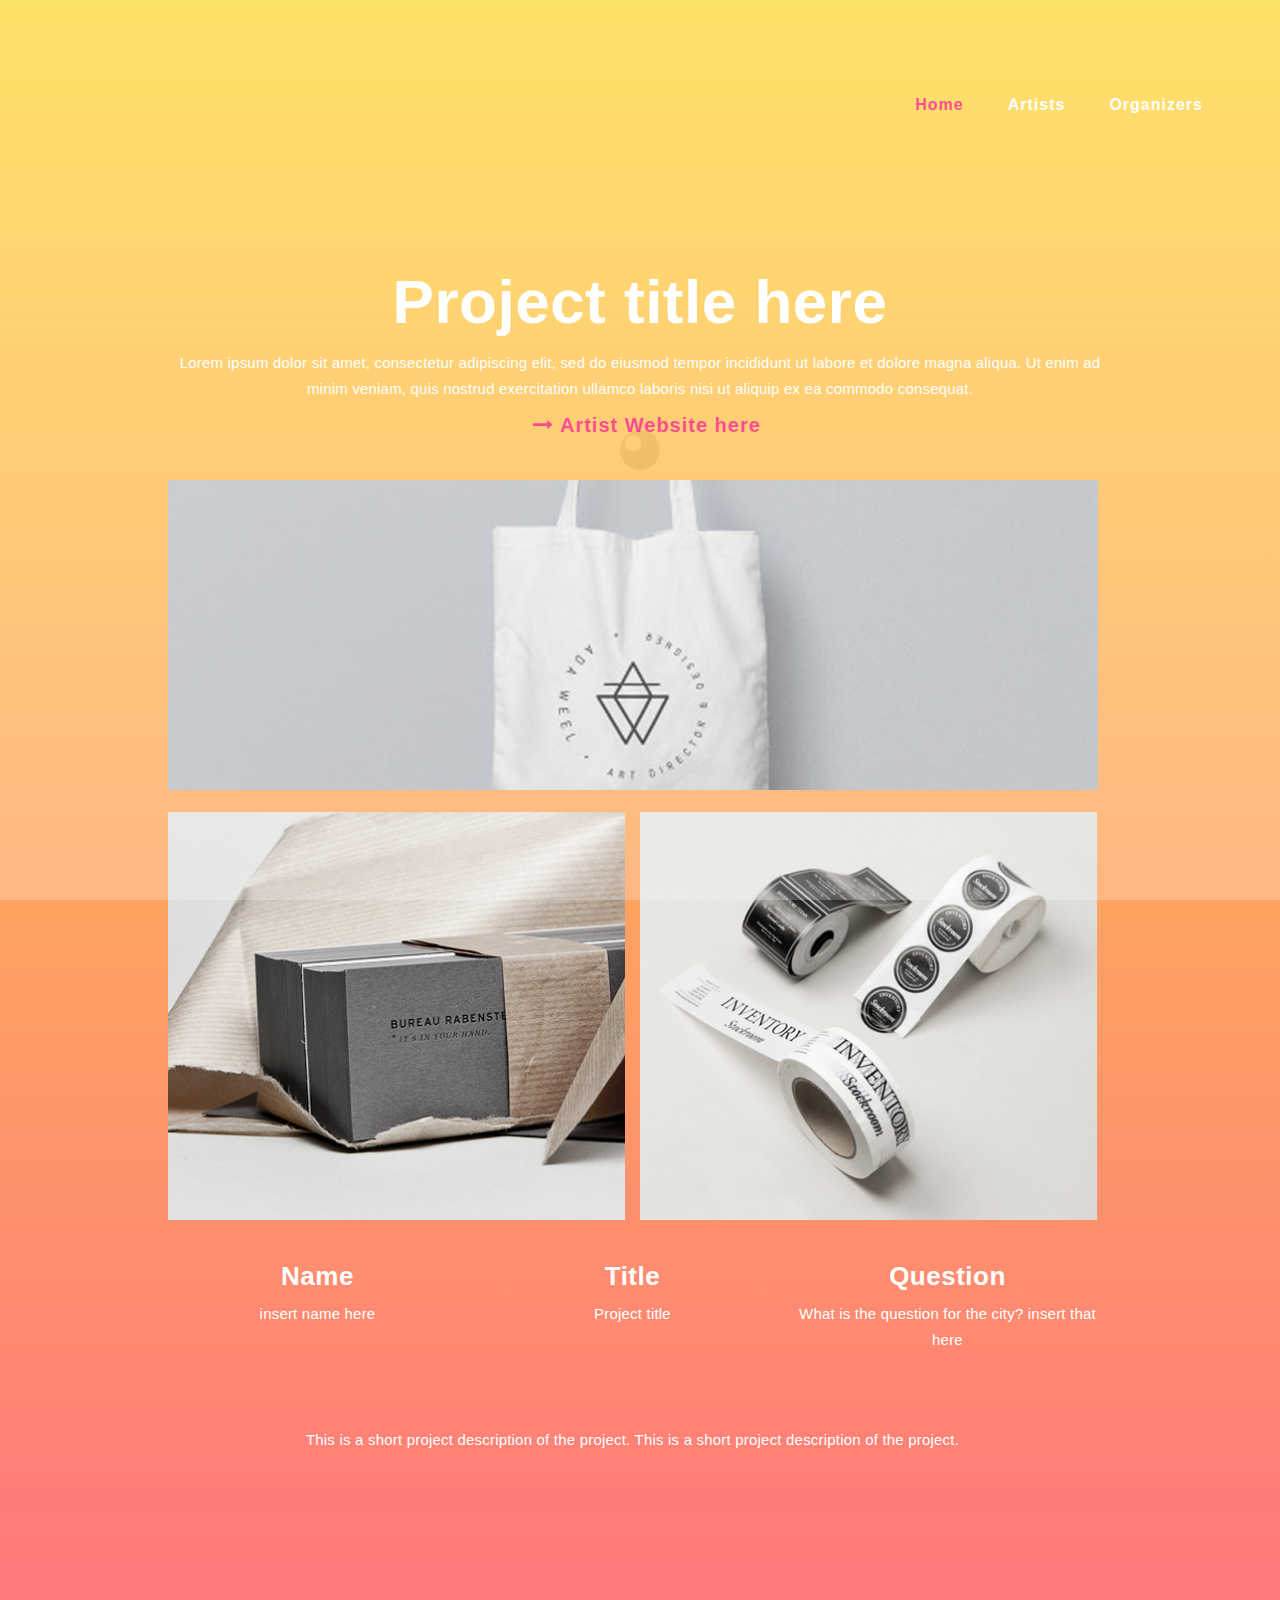
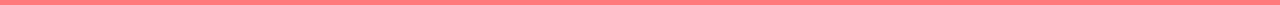
<file: single-project.html>
<!DOCTYPE html>
<html lang="en">
<head>

<meta charset="UTF-8">
<meta http-equiv="X-UA-Compatible" content="IE=Edge">
<meta name="description" content="">
<meta name="keywords" content="">
<meta name="author" content="">
<meta name="viewport" content="width=device-width, initial-scale=1, maximum-scale=1">

<title>Data Through Design</title>

<link rel="stylesheet" href="css/bootstrap.min.css">
<link rel="stylesheet" href="css/font-awesome.min.css">

<!-- Main css -->
<link rel="stylesheet" href="css/style.css">
<link href="https://fonts.googleapis.com/css?family=Work+Sans:300,400,700" rel="stylesheet">
<link href="https://fonts.googleapis.com/css?family=Montserrat" rel="stylesheet">
</head>
<body>

<!-- PRE LOADER -->

<div class="preloader">
     <div class="sk-spinner sk-spinner-wordpress">
          <span class="sk-inner-circle"></span>
     </div>
</div>

<!-- Navigation section  -->

<div class="navbar navbar-default navbar-static-top" role="navigation">
     <div class="container">

          <div class="navbar-header">
               <button class="navbar-toggle" data-toggle="collapse" data-target=".navbar-collapse">
                    <span class="icon icon-bar"></span>
                    <span class="icon icon-bar"></span>
                    <span class="icon icon-bar"></span>
               </button>
              <!--  <a href="index.html" class="navbar-brand"><i class="fa fa-magnet"></i></a> -->
          </div>
          <div class="collapse navbar-collapse">
               <ul class="nav navbar-nav navbar-right">
                    <li class="active"><a href="index.html">Home</a></li>
                    <!-- <li><a href="about.html">Our Studio</a></li> -->
                    <li><a href="blog.html">Artists</a></li>
                    <li><a href="contact.html">Organizers</a></li>
               </ul>
          </div>

  </div>
</div>


<!-- Single Project Section -->

<section id="single-project">
     <div class="container">
          <div class="row">

               <div class="col-md-offset-1 col-md-10 col-sm-12">
                    <h1>Project title here</h1>
                    <p>Lorem ipsum dolor sit amet, consectetur adipiscing elit, sed do eiusmod tempor incididunt ut labore et dolore magna aliqua. Ut enim ad minim veniam, quis nostrud exercitation ullamco laboris nisi ut aliquip ex ea commodo consequat.</p>
                    <a href="#"><i class="fa fa-long-arrow-right"></i> Artist Website here</a>

                    <div class="col-md-12 col-sm-12">
                         <img src="images/single-project-img.jpg" class="img-responsive" alt="Portfolio">
                    </div>

                    <div class="col-md-6 col-sm-6">
                         <img src="images/portfolio-img2.jpg" class="img-responsive" alt="Portfolio">
                    </div>

                    <div class="col-md-6 col-sm-6">
                         <img src="images/portfolio-img3.jpg" class="img-responsive" alt="Portfolio">
                    </div>

                    <div class="clearfix"></div>

                    <div class="col-md-4 col-sm-4">
                         <h3>Name</h3>
                         <p>insert name here</p>
                    </div>

                    <div class="col-md-4 col-sm-4">
                         <h3>Title</h3>
                         <p>Project title</p>
                    </div>

                    <div class="col-md-4 col-sm-4">
                         <h3>Question</h3>
                         <p>What is the question for the city? insert that here</p>
                    </div>

                    <div class="col-md-12 col-sm-12 text-center">
                         <p>This is a short project description of the project. This is a short project description of the project.</p>
                         <!-- <strong>James Otto ( Project Manager )..</strong> -->
                    </div>
               </div>

          </div>
     </div>
</section>

<!-- Footer Section -->

<!-- <footer>
     <div class="container">
          <div class="row">

               <div class="col-md-3 col-sm-3">
                    <i class="fa fa-magnet"></i>
               </div>

               <div class="col-md-4 col-sm-4">
                    <p>124 Market Street, Suite 3570 San Francisco, CA 3042 United States</p>
               </div>

               <div class="col-md-offset-1 col-md-4 col-sm-offset-1 col-sm-3">
                    <p><a href="mailto:youremail@gmail.com">hello@yourstudio.co</a></p>
                    <p>(+01) 2048937 / 02 203403</p>
               </div>

               <div class="clearfix col-md-12 col-sm-12">
                    <hr>
               </div>

               <div class="col-md-6 col-sm-6">
                    <div class="footer-copyright">
                         <p>© 2016 Magnet Studio | All Rights Reserved.</p>
                    </div>
               </div>

               <div class="col-md-6 col-sm-6">
                    <ul class="social-icon">
                         <li><a href="#" class="fa fa-facebook"></a></li>
                         <li><a href="#" class="fa fa-twitter"></a></li>
                         <li><a href="#" class="fa fa-linkedin"></a></li>
                    </ul>
               </div>
               
          </div>
     </div>
</footer> -->


<!-- SCRIPTS -->

<script src="js/jquery.js"></script>
<script src="js/bootstrap.min.js"></script>
<script src="js/custom.js"></script>

</body>
</html>
</file>
<file: css/style.css>
body {
		/*background: #ffffff;*/
    font-family: 'Montserrat bold', sans-serif;
    /*font-style: normal;*/
     font-size: 20px;
    line-height: 26px;
		font-weight:400;
    overflow-x: hidden;
    background: linear-gradient( #FFDA3F,#FF787C); 
    -webkit-filter: -webkit-gradient(linear, right 10%, right bottom, from(rgba(0,0,0,1)), to(rgba(0,0,0,0)))
}


/*---------------------------------------
    Typorgraphy              
-----------------------------------------*/

h1,h2,h3,h4,h5,h6 {
  font-style: normal;
  font-weight: 700;
  letter-spacing: 0.5px;
  color:white;
}

h1 {
    font-size: 62px;
    padding-bottom: 14px;
    margin-bottom: 0px;
}

h2 {
  text-align: justify;
  font-size: 32px;
  line-height: 46px;
}

h3 {
  font-size: 26px;
}

h4 {
  color: white;
  font-size: 12px;
  font-weight: normal;
  letter-spacing: 2px;
}

p {
    color: white;
    font-size: 15px;
    font-weight: 300;
    line-height: 26px;
    letter-spacing: 0.2px;
}

strong {
  font-weight: 400;
}

.btn-success:focus {
  background-color: #000;
  border-color: transparent;
}


/*---------------------------------------
    General               
-----------------------------------------*/

html{
  -webkit-font-smoothing: antialiased;
}

a {
  color: white;
  text-decoration: underline;
  -webkit-transition: 0.5s;
  -o-transition: 0.5s;
  transition: 0.5s;
  text-decoration: none !important;
}
a:hover, a:active, a:focus {
  color: white;
  outline: none;
  text-decoration: underline;
}

* {
  -webkit-box-sizing: border-box;
  -moz-box-sizing: border-box;
  box-sizing: border-box;
}

*:before,
*:after {
  -webkit-box-sizing: border-box;
  -moz-box-sizing: border-box;
  box-sizing: border-box;
}

#portfolio,
#about,
#blog,
#contact,
#single-project,
#blog-single-post {
  padding-top: 80px;
  padding-bottom: 120px;
}

.section-title {
  position: relative;
  padding-bottom: 62px;
  text-align: center;
}

.section-title h3 {
  color: #555;
  font-weight: 400;
  letter-spacing: 4px;
}


/*---------------------------------------
    Preloader section              
-----------------------------------------*/

.preloader {
  position: fixed;
  top: 0;
  left: 0;
  width: 100%;
  height: 100%;
  z-index: 99999;
  display: flex;
  flex-flow: row nowrap;
  justify-content: center;
  align-items: center;
  background: none repeat scroll 0 0 #ffffff;
}

.sk-spinner-wordpress.sk-spinner {
  background-color: #bdc3c7;
  width: 40px;
  height: 40px;
  border-radius: 40px;
  position: relative;
  -webkit-animation: sk-innerCircle 1s linear infinite;
  animation: sk-innerCircle 1s linear infinite; 
}

.sk-spinner-wordpress .sk-inner-circle {
  display: block;
  background-color: #ffffff;
  width: 16px;
  height: 16px;
  position: absolute;
  border-radius: 8px;
  top: 5px;
  left: 5px; 
}

@-webkit-keyframes sk-innerCircle {
  0% {
    -webkit-transform: rotate(0);
            transform: rotate(0); }

  100% {
    -webkit-transform: rotate(360deg);
            transform: rotate(360deg); } }

@keyframes sk-innerCircle {
  0% {
    -webkit-transform: rotate(0);
            transform: rotate(0); }

  100% {
    -webkit-transform: rotate(360deg);
            transform: rotate(360deg); } }


/*---------------------------------------
    Intro            
-----------------------------------------*/

h1.intro-title{
    /*font-family: 'Montserrat', sans-serif;*/
    font-size: 100px;
    font-weight: 700;
    line-height: 100%;
    padding-top: 40px;
    height:320px;
    position:relative;
        display: table;
    /*color: #FF1A73;*/
    text-align: left;
    text-justify: inter-word;
    letter-spacing: -1px;    
    width: 95%;
    margin-left: auto;
    margin-right: auto;
    }

#text0{
    color: #FF1A73;
    display: table-row;
    /*height: 400px;*/
    width: 100%;
    position: absolute;
    left:20px;
    top:120px;

    /*text-align: justify;*/
    /*text-justify: inter-word;*/
}
#text2{
    color: #33DF8A;
    display: table-row;
    /*height: 400px;*/
    width: 100%;
    position: absolute;
    left: 10px;
    top:110px;
    /*text-align: justify;*/
    /*text-justify: inter-word;*/
}
#text3{
    color: #FFF123;
    display: table-row;
    /*height: 400px;*/
    width: 100%;
    position: absolute;
    left: 0px;
    top:100px;
    /*text-align: justify;*/
    /*text-justify: inter-word;*/
}
.title-desc
{
    /*font-family: 'PT Serif', serif;*/
    font-size: 22px;
    font-weight: 700;
    line-height: 26px;
    width: 100%;
    /*max-width: 333px; */
    /*margin: 0 auto;*/
    color: white;
    position:relative;
    text-align: left;
    left:50px;
    margin-left: auto;
    margin-right: auto;
}




/*---------------------------------------
    Main Navigation             
-----------------------------------------*/

.navbar-default {
    background: transparent;
    padding: 18px 0;
    border: none;
    margin-top: 62px;
}

.navbar-default .navbar-collapse, .navbar-default .navbar-form {
  border-color: transparent;
}

.navbar-default .navbar-brand {
  padding-top: 6px;
}

.navbar-default .navbar-brand .fa {
  color: #000;
  font-size: 42px;
}

.navbar-default .navbar-nav li a {
    color: white;
    font-size: 16px;
    font-weight: 700;
    letter-spacing: 1px;
    -webkit-transition: all 0.4s ease-in-out;
    transition: all 0.4s ease-in-out;
    padding-right: 22px;
    padding-left: 22px;
}

.navbar-default .navbar-nav > li a:hover {
    color:#FF1A73 !important;
}

.navbar-default .navbar-nav > li > a:hover,
.navbar-default .navbar-nav > li > a:focus {
    color: #777;
    background-color: transparent;
}

.navbar-default .navbar-nav li a:hover,
 .navbar-default .navbar-nav .active > a {
    color:#FF1A73;
  }

.navbar-default .navbar-nav > .active > a,
.navbar-default .navbar-nav > .active > a:hover,
.navbar-default .navbar-nav > .active > a:focus {
    color: #FF1A73;
    background-color: transparent;
}

.navbar-default .navbar-toggle {
     border: none;
     padding-top: 10px;
  }

.navbar-default .navbar-toggle .icon-bar {
    background: #bdc3c7;
    border-color: transparent;
  }

.navbar-default .navbar-toggle:hover,
.navbar-default .navbar-toggle:focus { 
  background-color: transparent;
}



/*---------------------------------------
    Home section              
-----------------------------------------*/

#home {
    background-size: cover;
    background-position: center center;
    display: -webkit-box;
    display: -webkit-flex;
     display: -ms-flexbox;
    display: flex;
    -webkit-box-align: center;
    -webkit-align-items: center;
    -ms-flex-align: center;
     align-items: center;
    position: relative;
    text-align: center;
    padding-top: 60px;
    padding-bottom: 40px;
}

#home hr {
  width: 82px;
  margin-top: 32px;
}



/*---------------------------------------
   About section              
-----------------------------------------*/

#about .text-center {
  padding-bottom: 42px;
}

#about .col-md-8 {
  padding-left: 0px;
}

#about .col-md-8 img {
  padding-right: 22px;
  padding-bottom: 22px;
}

#about hr {
  width: 100px;
  margin-top: 42px;
  margin-bottom: 42px;
}

#about ul {
  padding-left: 22px;
}

#about ul li {
  color: #777;
  font-size: 16px;
  font-weight: 400;
  padding-top: 2px;
  padding-bottom: 2px;
}



/*---------------------------------------
   Portfolio section              
-----------------------------------------*/

#portfolio small {
  color: #f0f0f0;
  font-size: 10px;
  letter-spacing: 1px;
  text-transform: uppercase;
}

#portfolio .portfolio-thumb {
  position: relative;
  padding: 0;
  margin-top: 32px;
}

#portfolio .portfolio-thumb .portfolio-overlay {
  position: absolute;
  background: #FF1A73;
  color: #ffffff;
  top: 0;
  left: 0;
  right: 0;
  bottom: 0;
  width: 100%;
  height: 100%;
  text-align: center;
  vertical-align: top;
  opacity: 0;
  transition: all 0.4s ease-in-out;
}

#portfolio .portfolio-item {
    position: absolute;
    top:50%;
    left: 50%;
    -webkit-transform:translate(-50%,-50%);
      -ms-transform:translate(-50%,-50%);
          transform:translate(-50%,-50%);
}

#portfolio .portfolio-thumb:hover .portfolio-overlay {
  opacity: 0.9;
}

#portfolio .text-center {
  padding-top: 62px;
}



/*---------------------------------------
   Single Project section              
-----------------------------------------*/

#single-project {
  text-align: center;
}

#single-project .col-md-12,
#single-project .col-md-6,
#single-project .col-md-4 {
  padding-left: 0px;
  padding-bottom: 22px;
}

#single-project .col-md-12 {
  padding-top: 42px;
}

#single-project .text-center strong {
  display: block;
  padding-top: 12px;
}

#single-project a {
  color: #FF1A73;
  font-weight: bold;
  letter-spacing: 1px;
  padding-left: 14px;
}



/*---------------------------------------
   Contact section              
-----------------------------------------*/

#contact .col-md-6,
#contact .col-md-12 {
  padding-left: 0px;
}

#contact .form-control {
  border: 1px solid #f0f0f0;
  box-shadow: none;
  margin-top: 10px;
  margin-bottom: 10px;
  transition: all 0.4s ease-in-out;
}

#contact .form-control:hover {
  border-color: #777;
}

#contact input,
#contact select {
  height: 50px;
}

#contact input[type="submit"] {
  background: #222;
  border-radius: 100px;
  border: none;
  color: #ffffff;
  font-weight: 400;
  transition: all 0.4s ease-in-out;
}

#contact input[type="submit"]:hover {
  background: #000;
}



/*---------------------------------------
   Blog section              
-----------------------------------------*/

.blog-post-thumb {
  border-bottom: 1px solid #f0f0f0;
  padding-top: 32px;
  padding-bottom: 62px;
  margin-bottom: 32px;
}

.blog-post-thumb:last-child {
  border-bottom: 0px;
  padding-bottom: 32px;
  margin-bottom: 0px;
}

.blog-post-image {
  padding-bottom: 18px;
  width: 100%;
}

.blog-post-title a {
  color: white;
}

.blog-post-title a:hover {
  color: #000;
}

.blog-post-format {
  padding-bottom: 22px;
}

.blog-post-format span {
  letter-spacing: 0.5px;
  padding-right: 12px;
}

.blog-post-format span a {
  color: #333;
}

.blog-post-format span img {
  display: inline-block;
  width: 42px;
  margin-right: 4px;
}

.blog-post-des blockquote {
  margin: 22px;
}

.blog-post-des .btn {
  border-radius: 100px;
  color: #777;
  font-weight: 400;
  letter-spacing: 1px;
  padding: 14px 28px;
  margin-top: 26px;
  transition: all 0.4s ease-in-out;
}

.blog-post-des .btn:hover {
  background: #000;
  border-color: transparent;
  color: #ffffff;
}

.blog-author {
  border-top: 1px solid #f0f0f0;
  border-bottom: 1px solid #f0f0f0;
  padding-top: 32px;
  padding-bottom: 32px;
  margin-top: 42px;
  margin-bottom: 42px;
}

.blog-author .media img {
  display: inline-block;
  width: 90px;
  margin-right: 12px;
}

.blog-author .media a,
.blog-comment .media h3 {
  color: #444;
  font-size: 18px;
  letter-spacing: 1px;
}

.blog-comment {
  border-bottom: 1px solid #f0f0f0;
  padding-bottom: 32px;
  margin-bottom: 42px;
}

.blog-comment .media:nth-child(3) {
  padding-top: 18px;
}

.blog-comment .media img {
  width: 80px;
  margin-right: 12px;
}

.blog-comment .media h3 {
  display: inline-block;
  padding-right: 14px;
}

.blog-comment h3,
.blog-comment-form h3 {
  padding-bottom: 18px;
}

.blog-comment-form .col-md-4 {
  padding-left: 0px;
}

.blog-comment-form .form-control {
  box-shadow: none;
  border: 1px solid #f0f0f0;
  margin-top: 10px;
  margin-bottom: 10px;
  transition: all 0.4s ease-in-out;
}

.blog-comment-form .form-control:hover {
  border-color: #777;
}

.blog-comment-form input {
  height: 45px;
}

.blog-comment-form input[type="submit"] {
  background: #222;
  border-radius: 100px;
  border: none;
  color: #ffffff;
  font-weight: 400;
  transition: all 0.4s ease-in-out;
}

.blog-comment-form input[type="submit"]:hover {
  background: #000;
  border-color: transparent;
}



/*---------------------------------------
   Blog Single Post section              
-----------------------------------------*/

#blog-single-post .blog-post-des h3 {
  padding-top: 16px;
}



/*---------------------------------------
   Footer section              
-----------------------------------------*/

footer {
    border-top: 1px solid #f0f0f0;
    padding: 100px 0px;
    position: relative;
}

footer .col-md-3 .fa {
  font-size: 42px;
}

footer a {
  color: #555;
}

footer hr {
  border-color: #ffffff;
  margin-top: 42px;
  margin-bottom: 22px;
}

footer .footer-copyright {
  padding-top: 16px;
}


/*---------------------------------------
   Social icon             
-----------------------------------------*/

.social-icon {
    position: relative;
    padding: 0;
    margin: 0;
    text-align: center;
}

.social-icon li {
    display: inline-block;
    list-style: none;
}

.social-icon li a {
    color: #777;
    cursor: pointer;
    font-size: 16px;
    text-decoration: none;
    transition: all 0.4s ease-in-out;
    text-align: center;
    vertical-align: middle;
    position: relative;
    margin: 22px 12px 10px 12px;
}

.social-icon li a:hover {
    color: #000;
    transform: scale(1.1);
}



/*---------------------------------------
   Mobile Responsive         
-----------------------------------------*/


@media (max-width: 767px) {

  h1 {
    font-size: 38px;
  }

  h2 {
    font-size: 32px;
    line-height: 48px;
  }

  h3 {
    font-size: 22px;
  }

  .section-title h2 {
    font-size: 22px;
    line-height: 35px;
  }

  .navbar-default {
    margin-top: 0px;
    text-align: center;
  }

  #about .col-md-8 img {
    padding-right: 0px;
  }

  #blog-single-post .blog-post-title h2 {
    font-size: 29px;
    line-height: 40px;
  }

  footer {
    text-align: center;
  }

  footer .col-md-4 {
    padding-top: 42px;
  }

}
</file>
